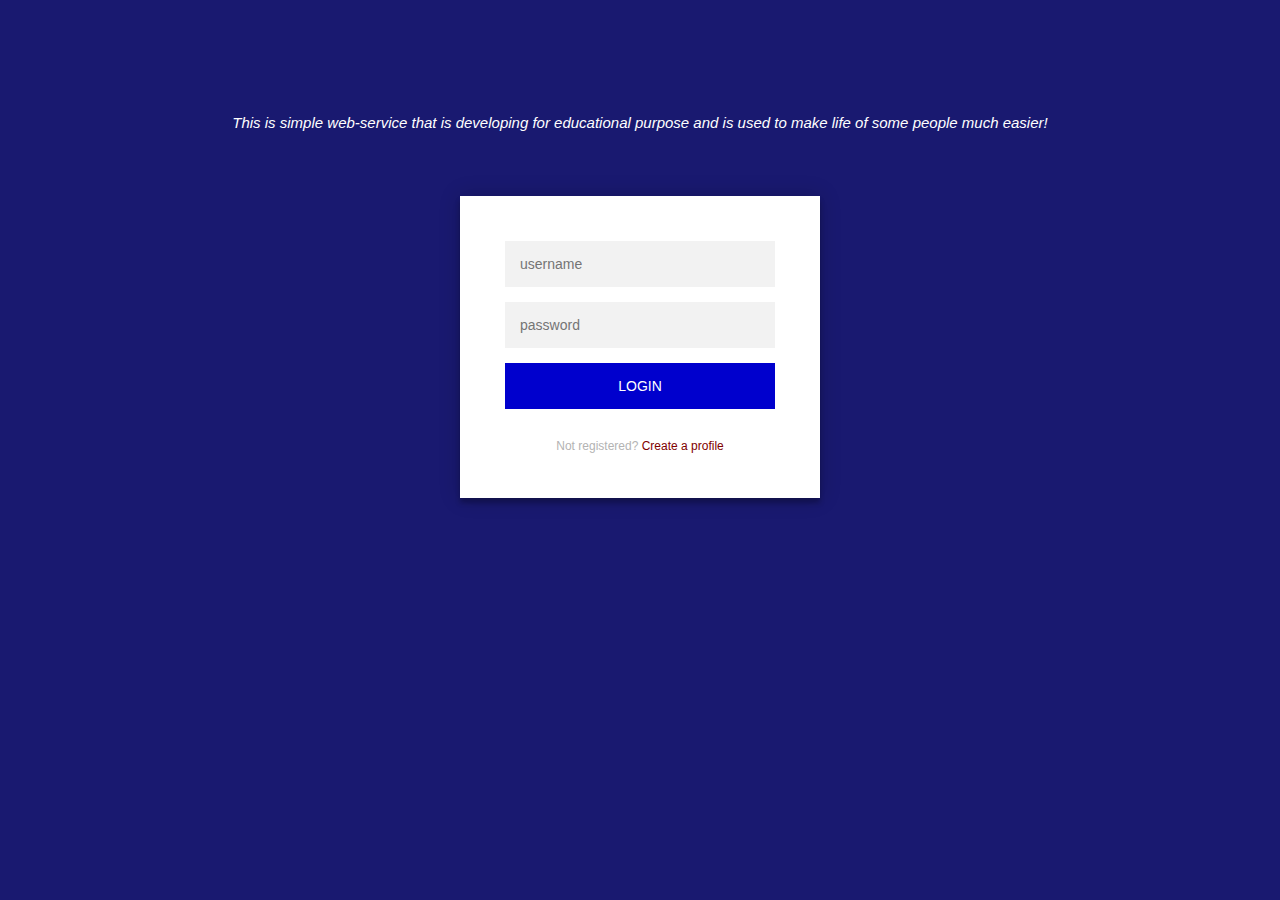
<file: templates/index.html>
<!DOCTYPE html>
<html lang="en">
<head>
    <meta charset="utf-8">
    <title>Logging | Web-service </title>
    <link rel="stylesheet" type="text/css" href="style.css">
</head>

<body>
<div class="greeting">
    <p>This is simple web-service that is developing for educational purpose and is used to
        make life of some people much easier!</p>
</div>
<div class="login-page">
    <div class="form">
        <form class="login-form" action="/logging" method="post">
            <input type="text" name="login" placeholder="username"/>
            <input type="password" name="password" placeholder="password"/>
            <input type="submit" value="login" placeholder="login"/>
            <p class="message">Not registered? <a href="register.html" target="_self">Create a profile</a></p>
        </form>
    </div>
</div>
</body>

</html>
</file>
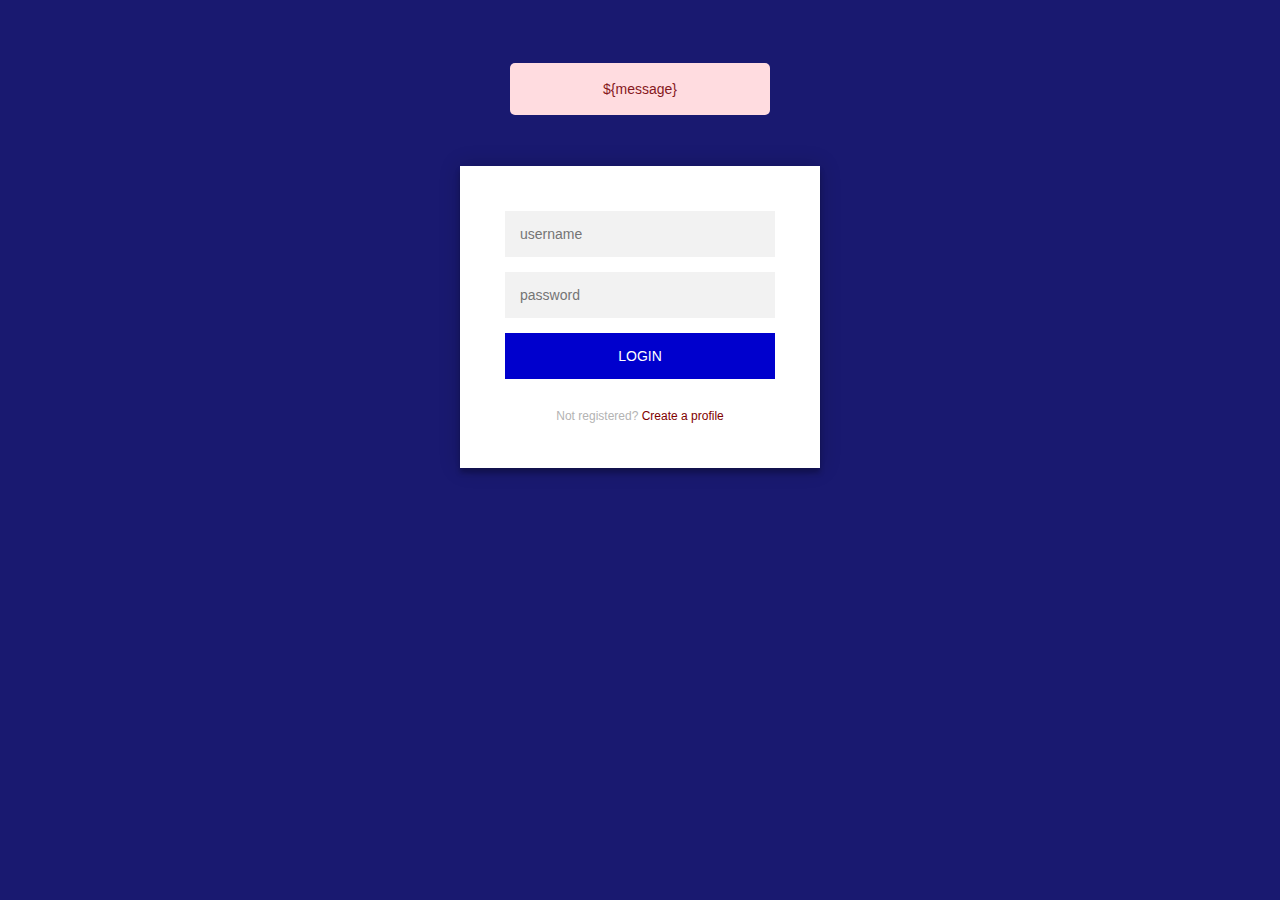
<file: templates/auth_false.html>
<!DOCTYPE html>
<html lang="en">
<head>
    <meta charset="utf-8">
    <title>Logging | Web-service </title>
    <link rel="stylesheet" type="text/css" href="style.css">
</head>

<body>
<div class="false_pass_login_container">
    <div class="false_pass_login">
        <p>${message}</p>
    </div>
</div>
<div class="login-page">
    <div class="form">
        <form class="login-form" action="/logging" method="post">
            <input type="text" name="login" placeholder="username"/>
            <input type="password" name="password" placeholder="password"/>
            <input type="submit" value="login" placeholder="login"/>
            <p class="message">Not registered? <a href="register.html" target="_self">Create a profile</a></p>
        </form>
    </div>
</div>
</body>

</html>
</file>
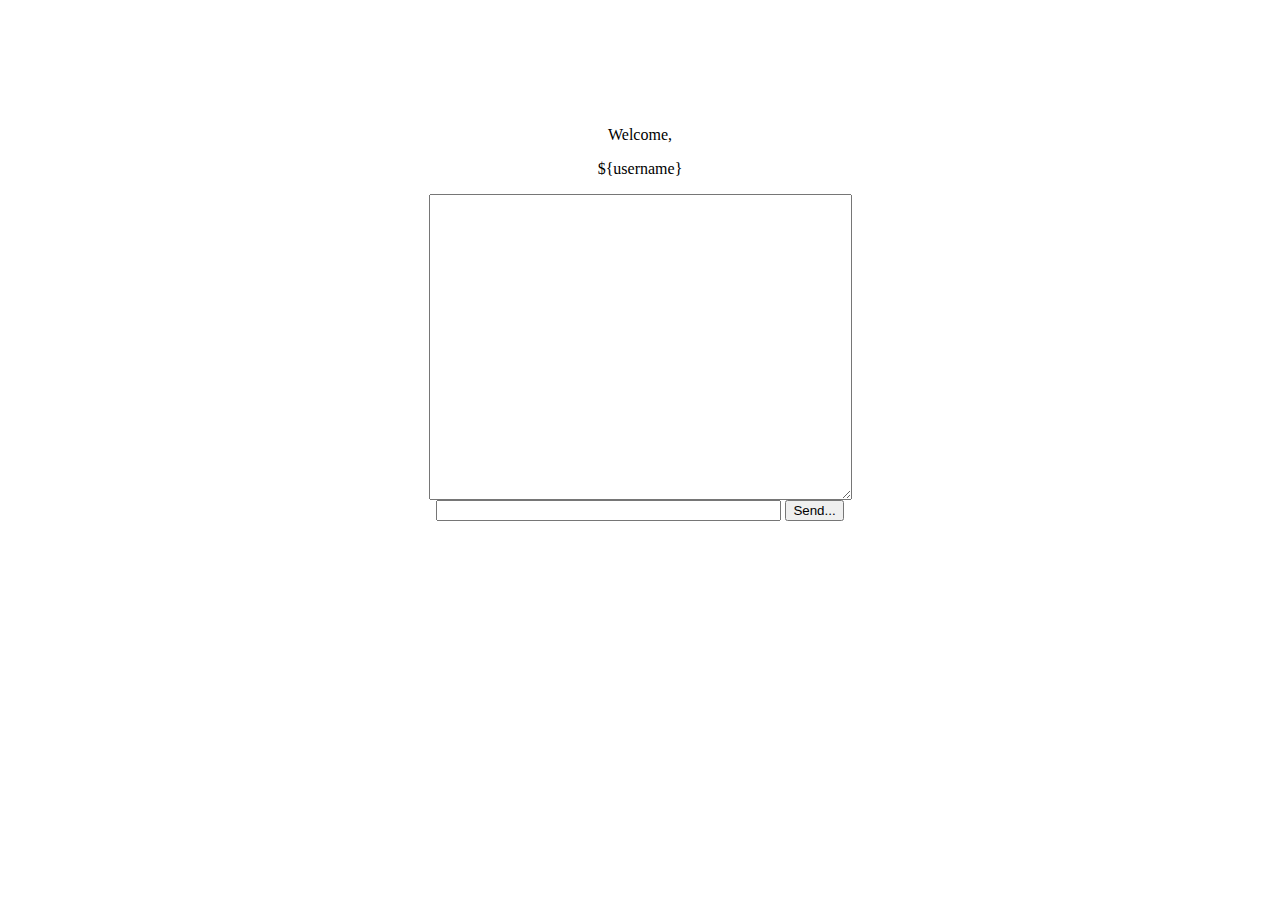
<file: templates/chat.html>
<html>
<head>
    <meta charset="UTF-8"/>
    <title>Jetty WebSocket Chat</title>
    <script type="text/javascript" src="script.js"></script>
    <link rel="stylesheet" type="text/css" href="chat_style.css">
</head>
<body onload="init();">
<div id="body">
    <div id="menu">
        <p class="welcome">
            Welcome,
        <p id="username">${username}</p>
        </p>

        <div style="clear: both"></div>
    </div>

    <div id="chatbox">
        <textarea id="messages" rows="20" cols="50" readonly="readonly"></textarea>
    </div>

    <form name="message" action="">
        <input name="usermsg" type="text" id="message" size="40"/>
        <input type="button" name="submitmsg" value="Send..." onclick="sendMessage();"/>
    </form>
</div>
</body>
</html>
</file>
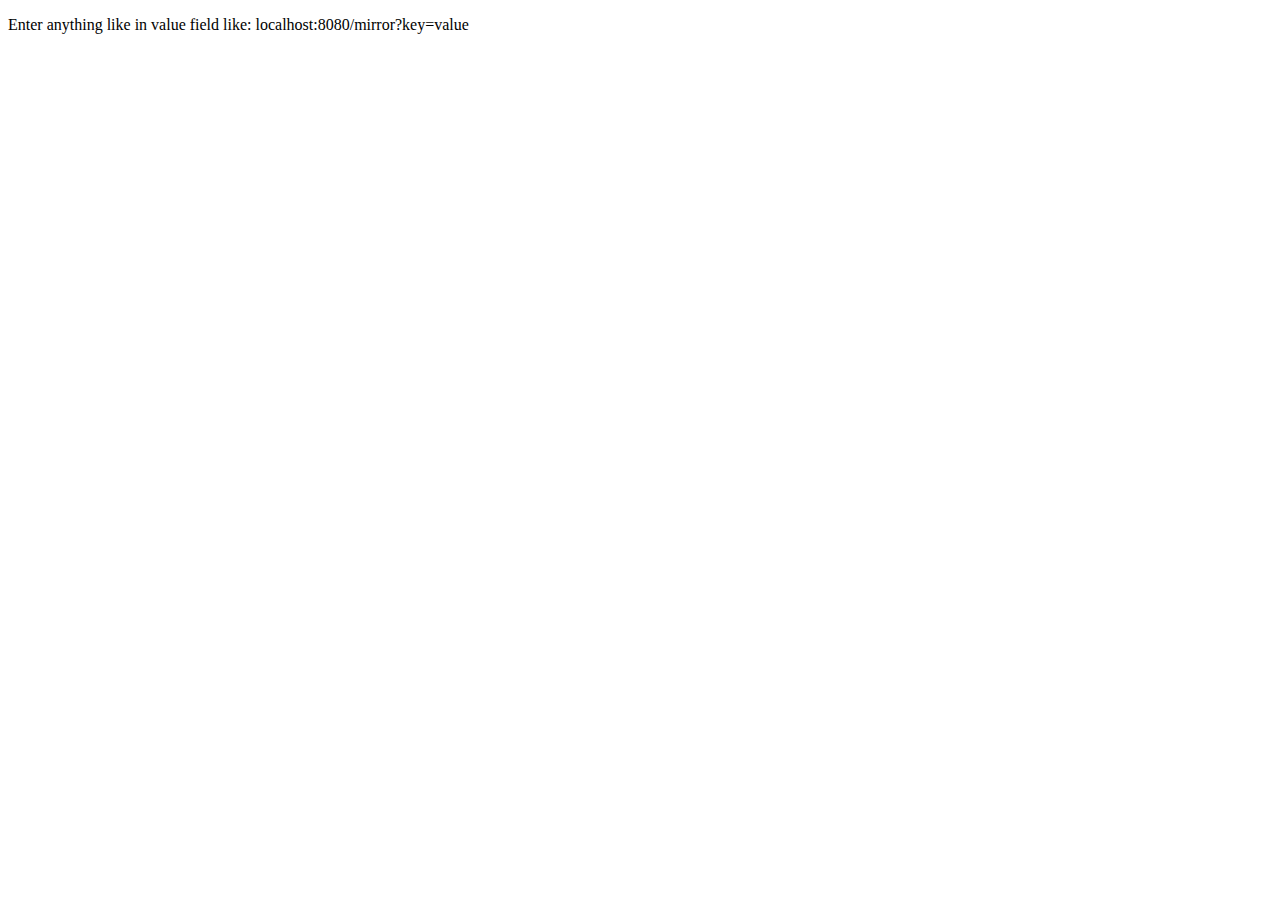
<file: templates/greeting.html>
<!DOCTYPE html>
<html lang="en">
<head>
    <meta charset="UTF-8">
    <title>Mirror</title>
</head>
<body>
<p>Enter anything like in value field like: localhost:8080/mirror?key=value</p>
</body>
</html>
</file>
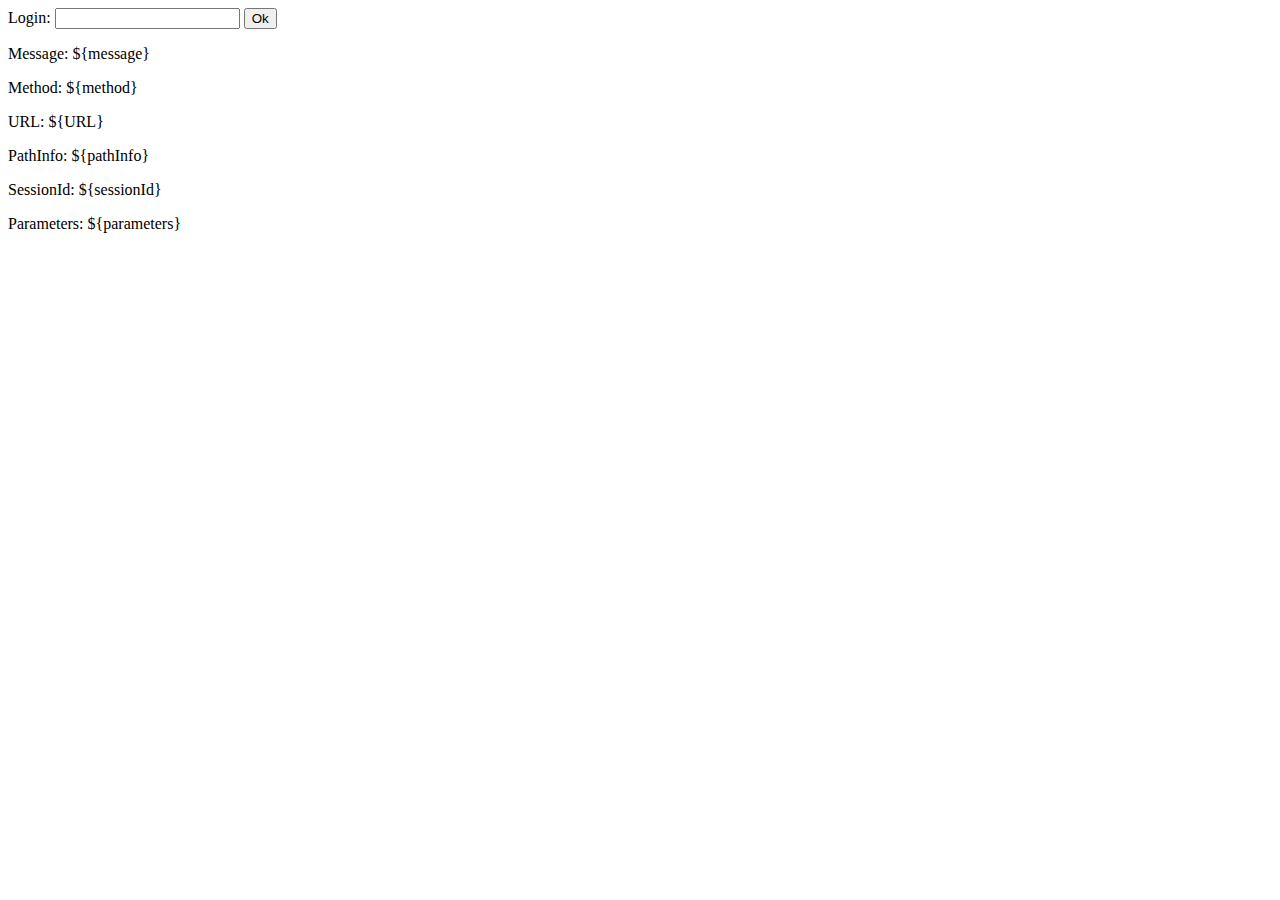
<file: templates/page.html>
<!DOCTYPE html>
<html xmlns="http://www.w3.org/1999/xhtml">

<head>
    <meta charset="UTF-8">
    <title>My page</title>
</head>

<body>

<form action="herewillbeurl.html" method="POST">
    Login: <input type="text" name="message">
    <input type="submit" value="Ok">
</form>

<p>Message: ${message}</p>
<p>Method: ${method}</p>
<p>URL: ${URL}</p>
<p>PathInfo: ${pathInfo}</p>
<p>SessionId: ${sessionId}</p>
<p>Parameters: ${parameters}</p>

</body>
</html>
</file>
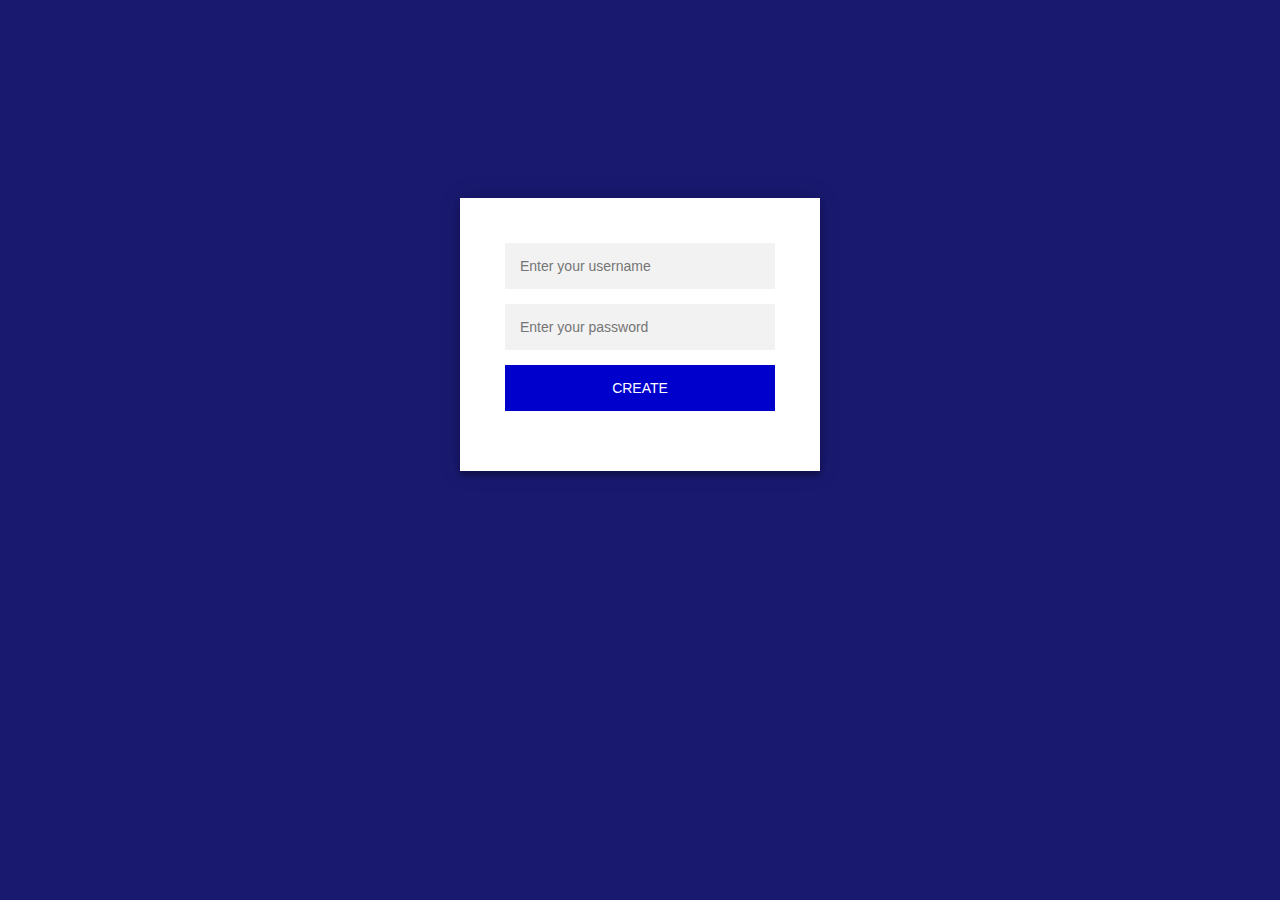
<file: templates/register.html>
<!DOCTYPE html>
<html lang="en">
<head>
    <meta charset="UTF-8">
    <title>Registration | Web-service</title>
    <link rel="stylesheet" type="text/css" href="style.css">
</head>

<body>
<div class="register-page">
    <div class="form">
        <form class="register-form" action="/register" method="post">
            <input type="text" name="login" placeholder="Enter your username"/>
            <input type="password" name="password" placeholder="Enter your password"/>
            <input type="submit" value="create" placeholder="login"/>
        </form>
    </div>
</div>
</body>
</html>
</file>
<file: templates/style.css>
.login-page {
    width: 360px;
    padding: 4% 0 0;
    margin: auto;
}

.register-page {
    width: 360px;
    padding: 15% 0 0;
    margin: auto;
}

.false_pass_login_container {
    margin-top: 5%;
}

.false_pass_login {
    margin: auto;
    border-radius: 5px;
    padding: 4px;
    width: 20%;
    background-color: #ffdce0;
    color: #86181d;
    font-size: 14px;
    text-align: center;
}

.form {
    position: relative;
    z-index: 1;
    background: #FFFFFF;
    max-width: 300px;
    margin: 0 auto 100px;
    padding: 45px;
    text-align: center;
    box-shadow: 0 0 20px 0 rgba(0, 0, 0, 0.2), 0 5px 5px 0 rgba(0, 0, 0, 0.24);
}

.form input {
    font-family: "Roboto", sans-serif;
    outline: 0;
    background: #f2f2f2;
    width: 100%;
    border: 0;
    margin: 0 0 15px;
    padding: 15px;
    box-sizing: border-box;
    font-size: 14px;
}

.form input[type=submit] {
    font-family: "Roboto", sans-serif;
    text-transform: uppercase;
    outline: 0;
    background: #0000CD;
    width: 100%;
    border: 0;
    padding: 15px;
    color: #FFFFFF;
    font-size: 14px;
    -webkit-transition: all;
    transition: all;
    cursor: pointer;
}

.form button:hover, .form button:active, .form button:focus {
    background: #191970;
}

.form .message {
    margin: 15px 0 0;
    color: #b3b3b3;
    font-size: 12px;
}

.form .message a {
    color: #800000;
    text-decoration: none;
}

.container {
    position: relative;
    z-index: 1;
    max-width: 300px;
    margin: 0 auto;
}

.container:before, .container:after {
    content: "";
    display: block;
    clear: both;
}

.container .info {
    margin: 50px auto;
    text-align: center;
}

.container .info h1 {
    margin: 0 0 15px;
    padding: 0;
    font-size: 36px;
    font-weight: 300;
    color: #1a1a1a;
}

.container .info span {
    color: #4d4d4d;
    font-size: 12px;
}

.container .info span a {
    color: #000000;
    text-decoration: none;
}

.container .info span .fa {
    color: #EF3B3A;
}

.greeting p {
    margin-top: 9%;
    text-align: center;
    font-style: oblique;
    font-size: 15px;
    color: #FFFFFF;
}

body {
    background: #191970; /* fallback for old browsers */
    font-family: "Roboto", sans-serif;
    -webkit-font-smoothing: antialiased;
    -moz-osx-font-smoothing: grayscale;
}
</file>
<file: templates/chat_style.css>
#body {
    margin: 0 auto;
    text-align: center;
    margin-top: 10%;
}
</file>
